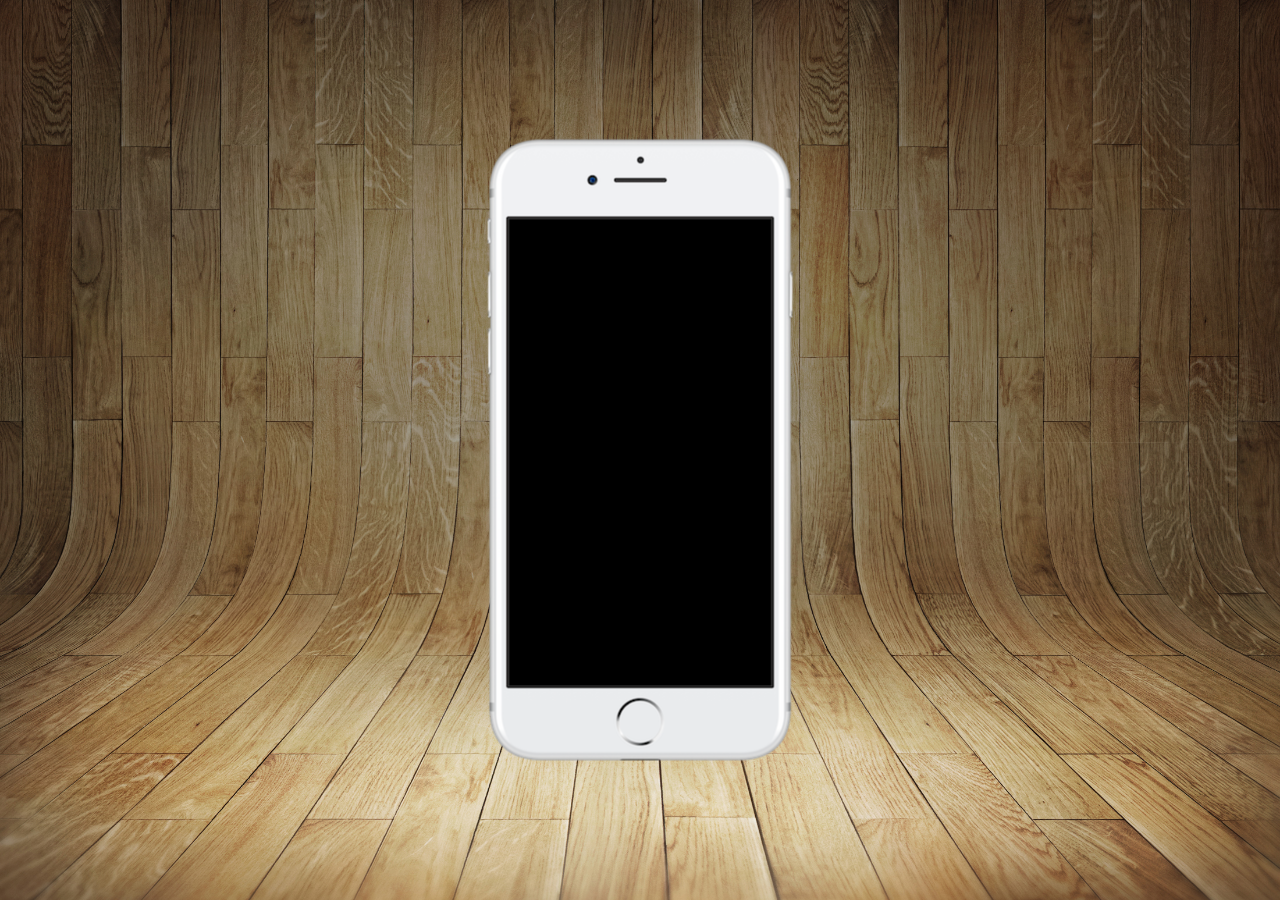
<file: index.html>
<!DOCTYPE html>
<html lang="pt-br">
<head>
    <meta charset="UTF-8">
    <meta http-equiv="X-UA-Compatible" content="IE=edge">
    <meta name="viewport" content="width=device-width, initial-scale=1.0">
    <link rel="shortcut icon" href="favicon.ico" type="image/x-icon">
    <title>Projetos Redes Sociais</title>
    <link rel="stylesheet" href="estilos/styles.css">
</head>
<body>
    <main>
        <section id="telefone">

        </section>
        <section id="redes-sociais">

        </section>
    </main>
</body>
</html>
</file>
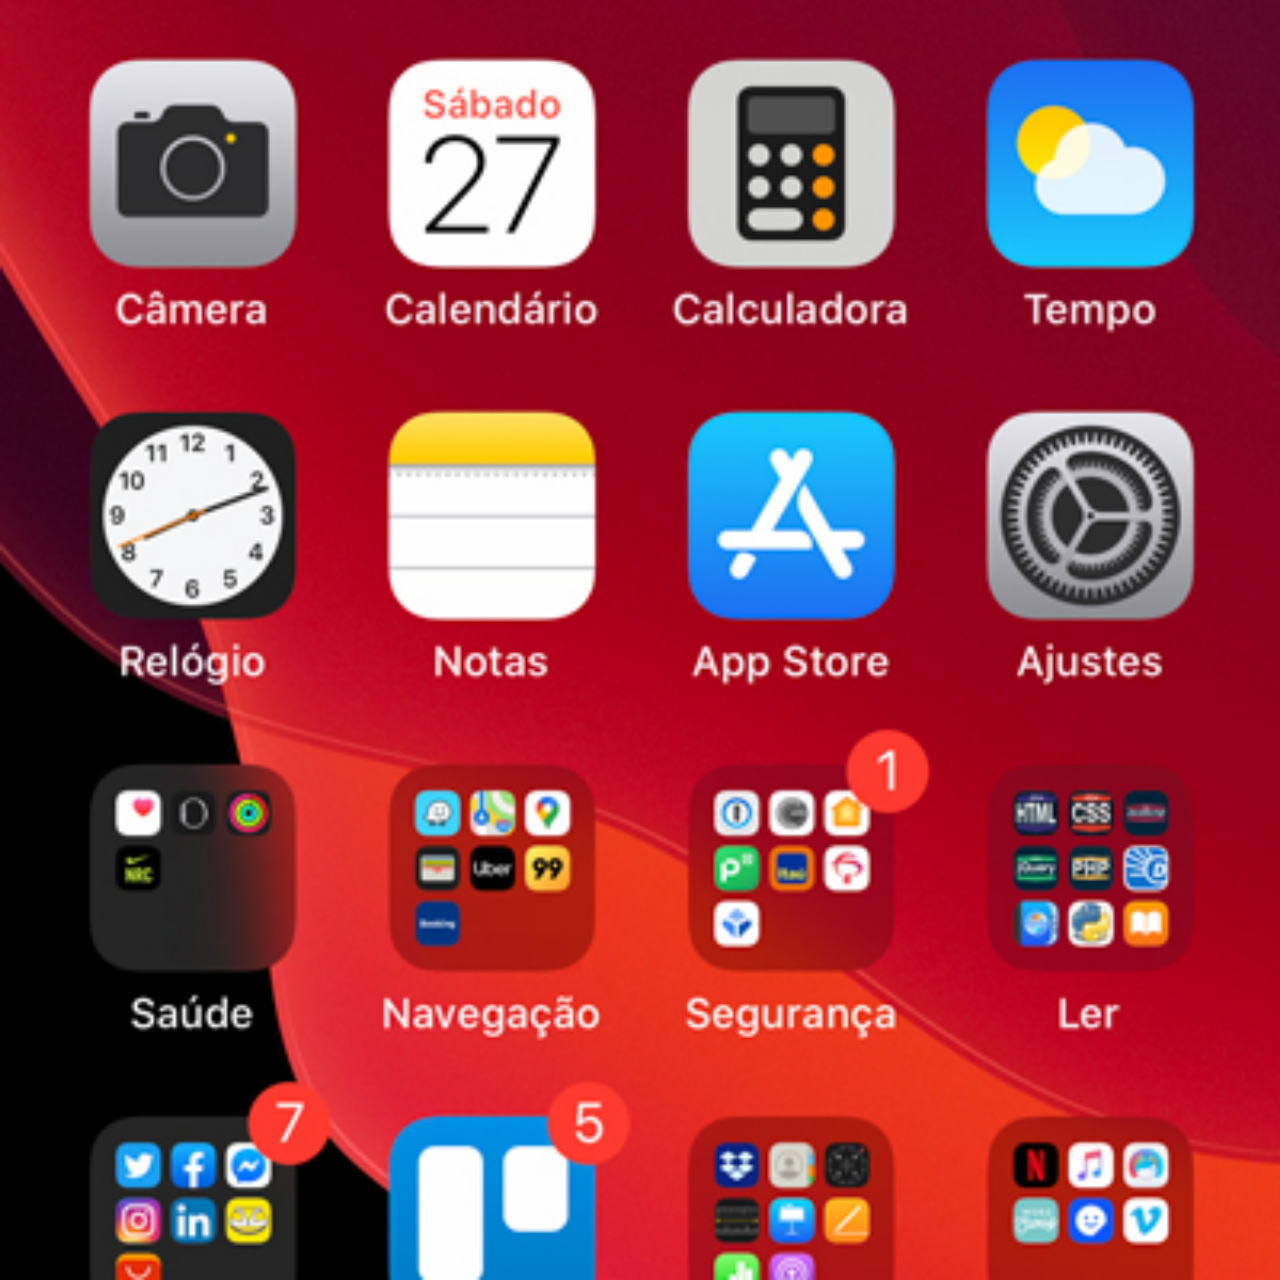
<file: home.html>
<!DOCTYPE html>
<html lang="pt-br>
<head>
    <meta charset="UTF-8">
    <meta http-equiv="X-UA-Compatible" content="IE=edge">
    <meta name="viewport" content="width=device-width, initial-scale=1.0">
    <title>Home</title>
</head>
<style>
    * {
        margin: 0px;
        padding: 0px;
    }

    body {
        width: 100vw;
        height: 100vw;
        background: url('imagens/tela-home.jpg') no-repeat top center;
        background-size: cover;
    }
</style>
<body>
    
</body>
</html>
</file>
<file: estilos/styles.css>
@charset "UTF-8"

* {
    margin: 0px;
    padding: 0px;
    font-family: Arial, Helvetica, sans-serif;
}

html, body {
    height: 100vh;
    width: 100vw;
    margin: 0px;
    padding: 0px;
}

body {
    background: url('../imagens/fundo-madeira.jpg') no-repeat top center;
    background-size: cover;
    background-attachment: fixed;

}

main {
    position: relative;
    height: 100vh;
    position: relative;

}

section#telefone {
    position: absolute;
    top: 50%;
    left: 50%;
    transform: translate(-50%, -50%);

    height: 627px;
    width: 311px;
    background: url('../imagens/frame-iphone.png') no-repeat;
}
</file>
